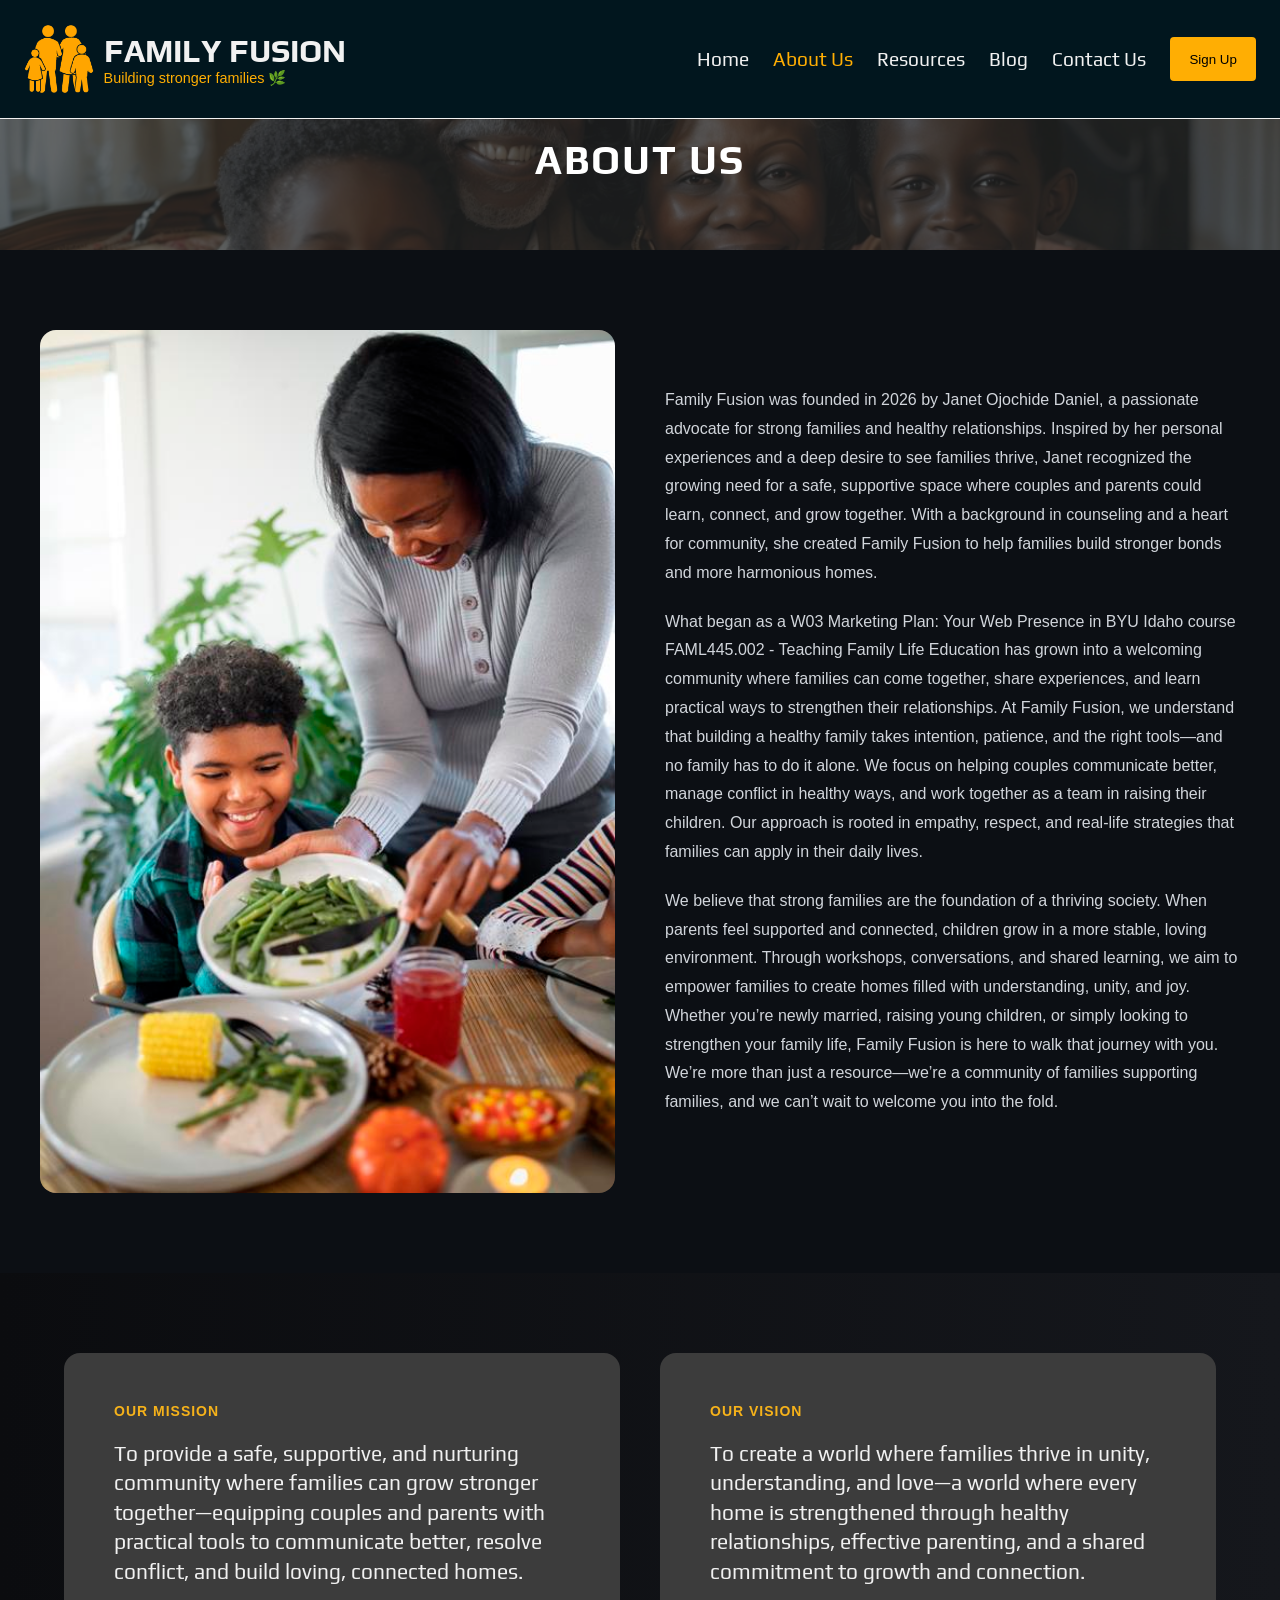
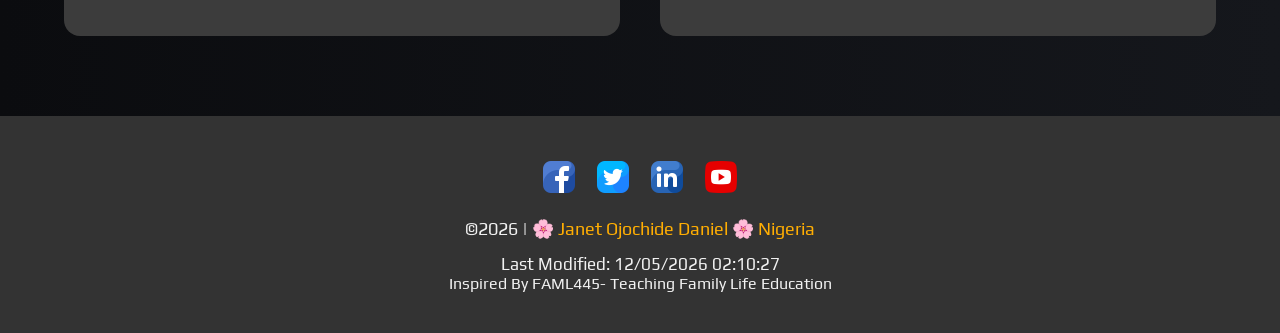
<file: about-us.html>
<!DOCTYPE html>
<html lang="en">
<head>
  <meta charset="UTF-8">
  <meta name="viewport" content="width=device-width, initial-scale=1.0">
  <title>Family Fusion | About Us</title>
  <meta name="description"
        content="Family Fusion is a community for families to connect, share experiences, and find support.">
  <meta name="author" content="Janet Ojochide Daniel">

  <!-- Google Fonts -->
  <link rel="preconnect" href="https://fonts.googleapis.com">
<link rel="preconnect" href="https://fonts.gstatic.com" crossorigin>
<link href="https://fonts.googleapis.com/css2?family=Open+Sans:ital,wght@0,300..800;1,300..800&family=Play:wght@400;700&display=swap" rel="stylesheet">

  <link rel="stylesheet" href="styles/small.css">
  <link rel="stylesheet" href="styles/larger.css">
  <script src="scripts/main.js" defer></script>
  <script src="scripts/navbar.js" defer></script>
</head>

<body>
<!--Header and Navigation-->
<header class="navbar">
  <div class="navbar-container">
    
    <!-- LOGO -->
    <div class="logo">
      <img src="images/logo.png" alt="Logo">
      <div class="logo-text">
        <h1>FAMILY FUSION</h1>
        <span class="tagline">Building stronger families 🌿</span>
      </div>
    </div>

    <!-- HAMBURGER -->
    <button type="button" class="hamburger" id="hamburger" title="Toggle navigation menu">
      <span></span>
      <span></span>
      <span></span>
    </button>

    <!-- NAV LINKS -->
    <nav class="nav-menu" id="navMenu">
      <a href="index.html" >Home</a>
      <a href="about-us.html" class="active">About Us</a>
      <a href="resources.html">Resources</a>
      <a href="blog.html">Blog</a>
      <a href="contact-us.html">Contact Us</a>
      <button type="button" href="sign-up.html" class="signup-btn">Sign Up</button>
    </nav>

  </div>
</header>

<main>
    <section class="about-banner">
  <div class="overlay">
    <h1>ABOUT US</h1>
  </div>
</section>

<section class="about">
  <div class="about-container">
    
    <!-- Image -->
    <div class="about-image">
      <img src="images/aboutus.jpg" alt="A mother teaching her son to cook">
    </div>

    <!-- Text Content -->
    <div class="about-content">
      <p>
        Family Fusion was founded in 2026 by Janet Ojochide Daniel, a passionate advocate for strong families and healthy relationships. Inspired by her personal experiences and a deep desire to see families thrive, Janet recognized the growing need for a safe, supportive space where couples and parents could learn, connect, and grow together. With a background in counseling and a heart for community, she created Family Fusion to help families build stronger bonds and more harmonious homes.

      </p>

      <p>
        What began as a W03 Marketing Plan: Your Web Presence in BYU Idaho course FAML445.002 - Teaching Family Life Education has grown into a welcoming community where families can come together, share experiences, and learn practical ways to strengthen their relationships. At Family Fusion, we understand that building a healthy family takes intention, patience, and the right tools—and no family has to do it alone. We focus on helping couples communicate better, manage conflict in healthy ways, and work together as a team in raising their children. Our approach is rooted in empathy, respect, and real-life strategies that families can apply in their daily lives.

      </p>

      <p>
        We believe that strong families are the foundation of a thriving society. When parents feel supported and connected, children grow in a more stable, loving environment. Through workshops, conversations, and shared learning, we aim to empower families to create homes filled with understanding, unity, and joy. Whether you’re newly married, raising young children, or simply looking to strengthen your family life, Family Fusion is here to walk that journey with you. We’re more than just a resource—we’re a community of families supporting families, and we can’t wait to welcome you into the fold.
      </p>
    </div>

  </div>
</section>

<section class="mission-section">
  <div class="mission-container">

    <div class="mission-card">
  <span class="mission-label">OUR MISSION</span>
  <h2>
    To provide a safe, supportive, and nurturing community where families can grow stronger together—equipping couples and parents with practical tools to communicate better, resolve conflict, and build loving, connected homes.
  </h2>
</div>

<div class="mission-card">
  <span class="mission-label">OUR VISION</span>
  <h2>
    To create a world where families thrive in unity, understanding, and love—a world where every home is strengthened through healthy relationships, effective parenting, and a shared commitment to growth and connection.
  </h2>
</div>

  </div>
</section>


</main>

<footer class="site-footer">
  <div class="footer-content">

    <!-- Social Icons (Images) -->
    <div class="social-icons">
      <a href="#"><img src="images/facebook.png" alt="Facebook"></a>
      <a href="#"><img src="images/twitter.png" alt="Twitter"></a>
      <a href="#"><img src="images/linkedin.png" alt="LinkedIn"></a>
      <a href="#"><img src="images/youtube.png" alt="YouTube"></a>
    </div>

    <!-- Copyright -->
    <p class="footer-text">
       ©<span id="currentyear"></span> | <a href="#">🌸 Janet Ojochide Daniel 🌸 Nigeria</a>
    </p>

    <!-- Links -->
    <div class="footer-links">
      <p id="lastModified"></p>
     <a href="https://www.byupathway.edu/">Inspired By FAML445- Teaching Family Life Education</a>
    </div>

  </div>
</footer>

</body>
</html>
</file>
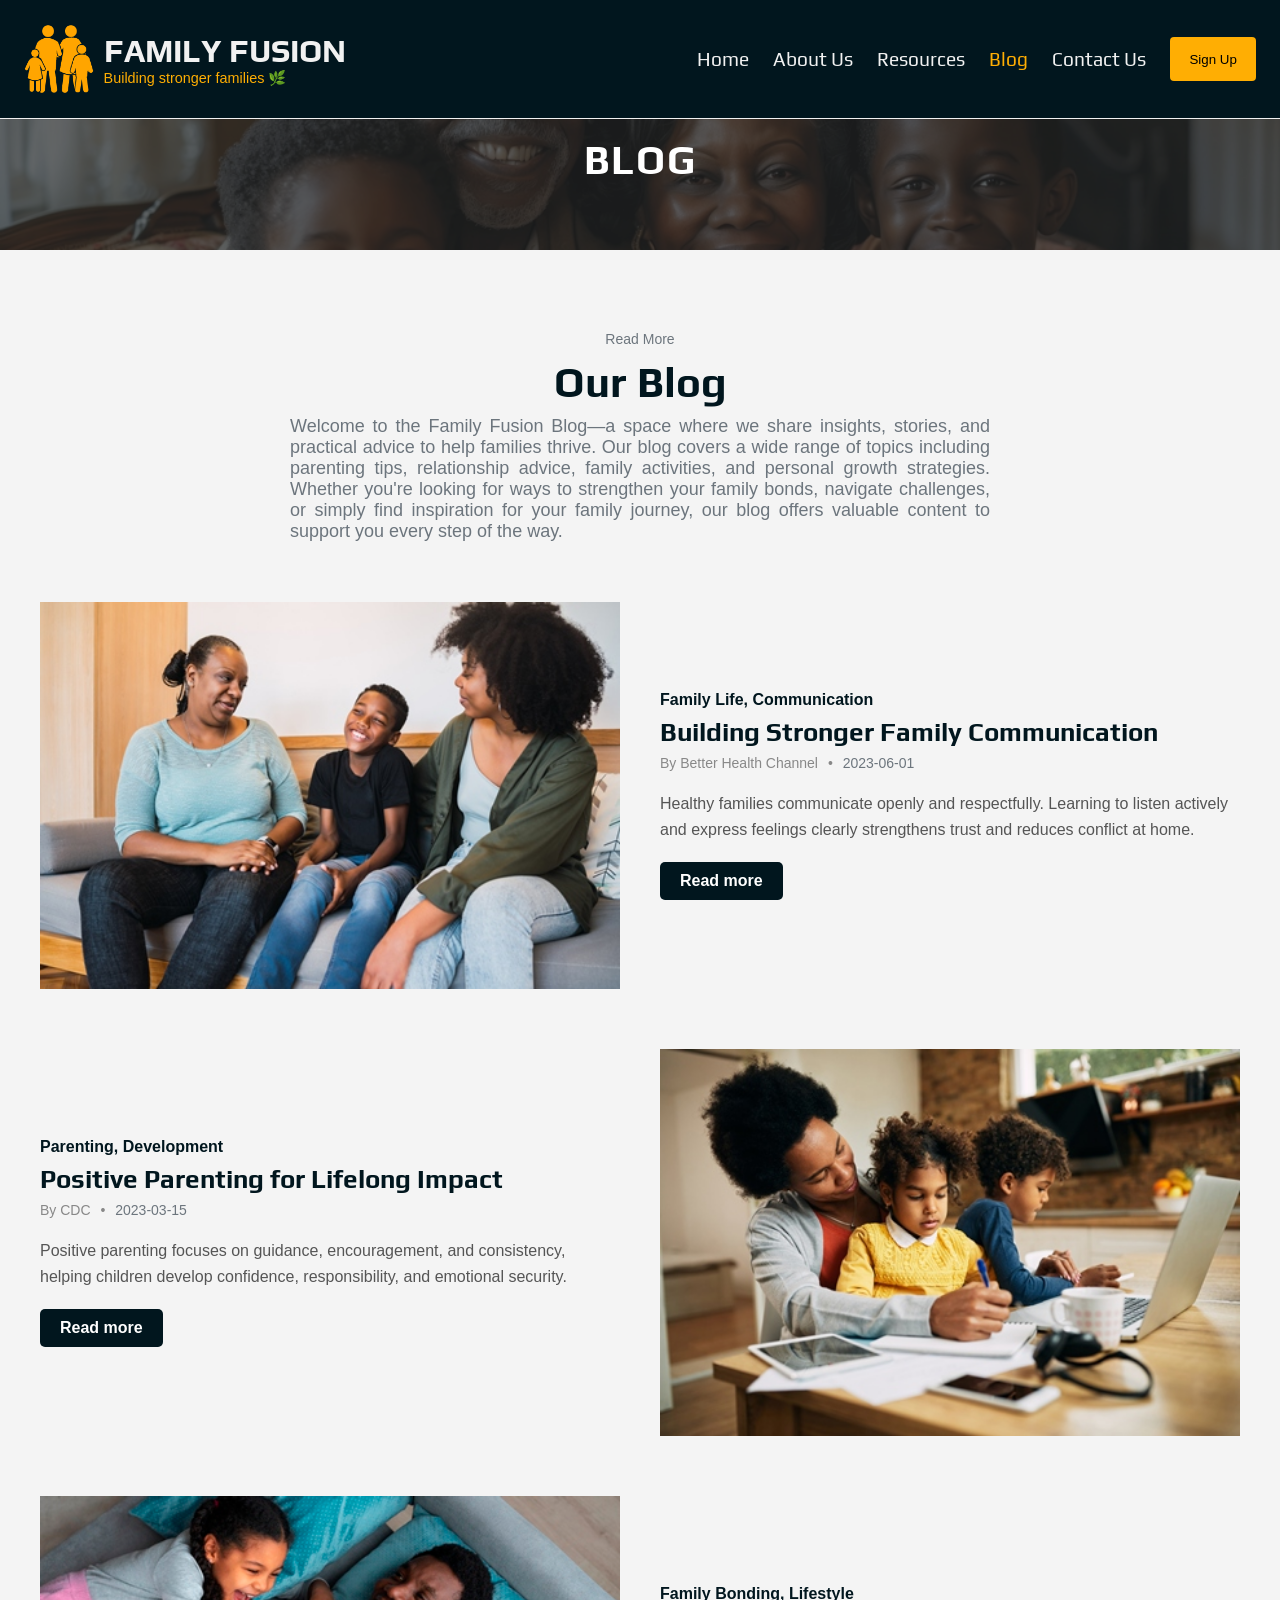
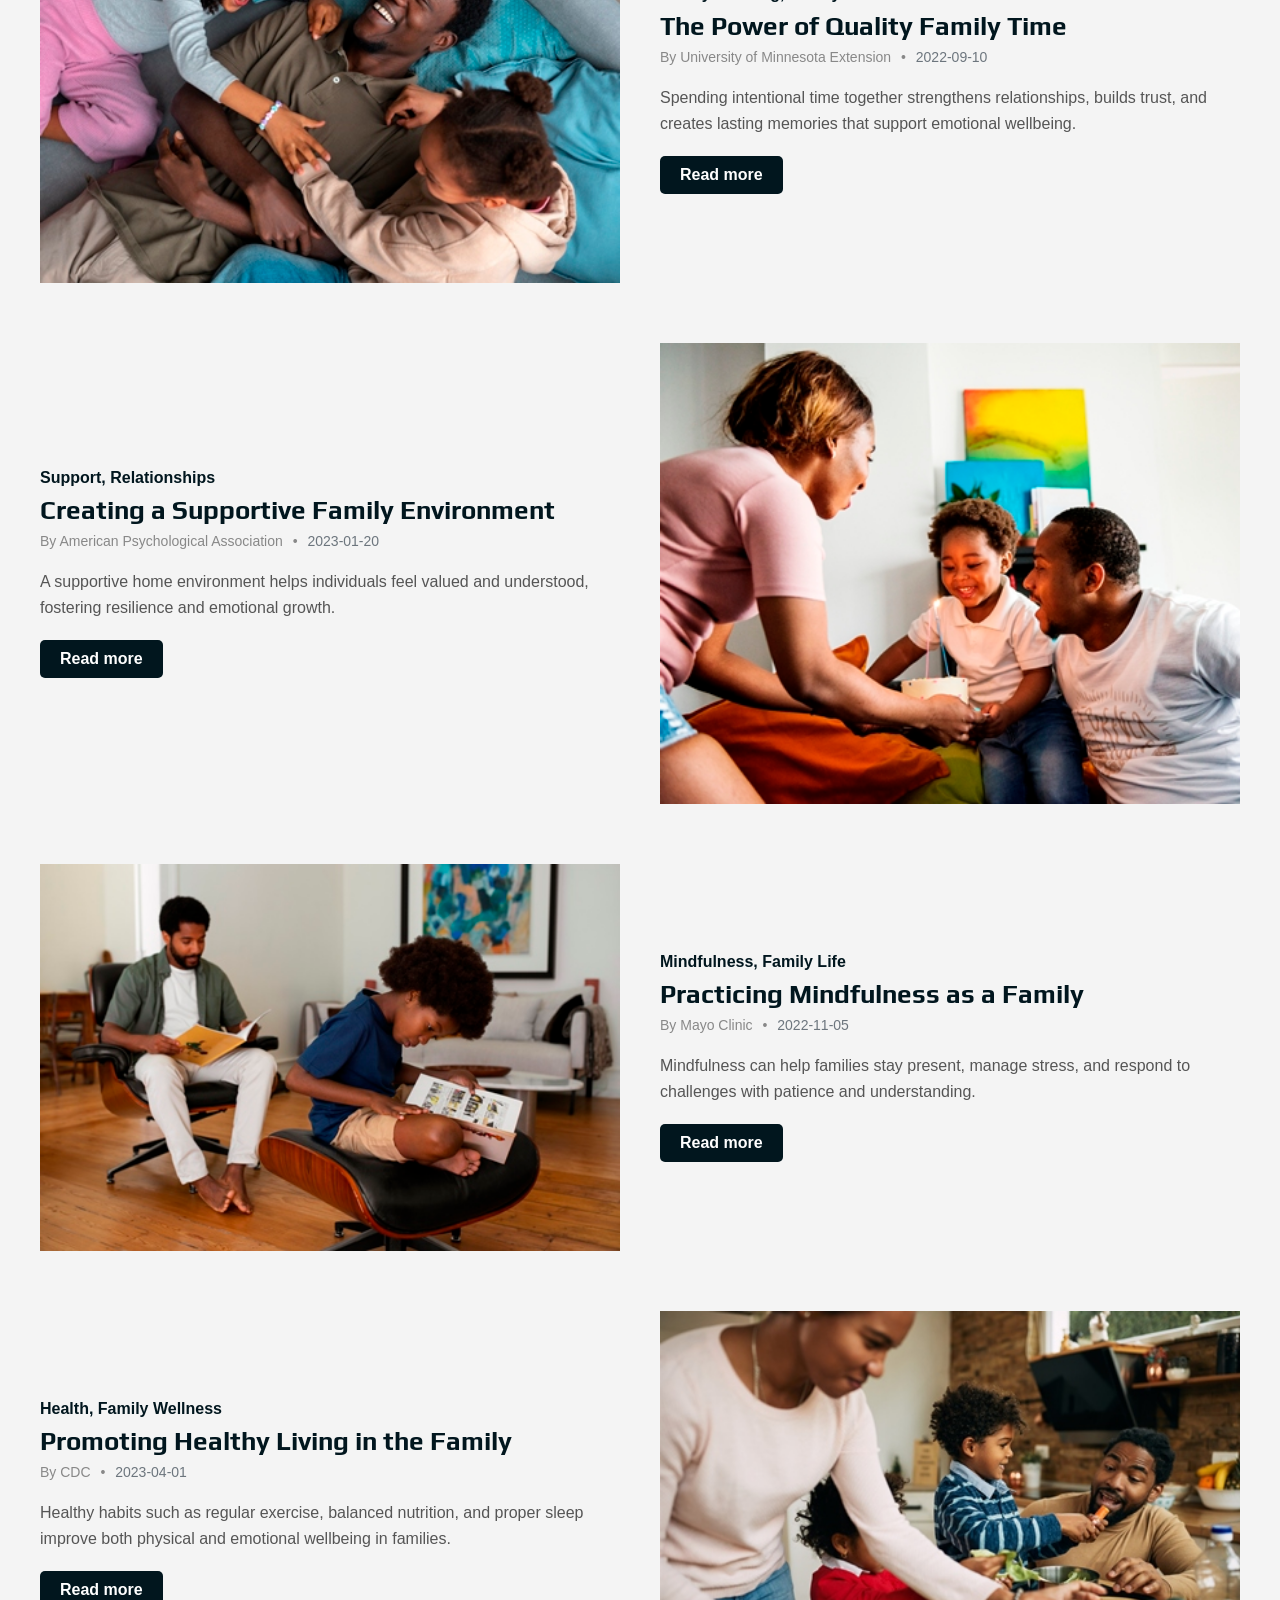
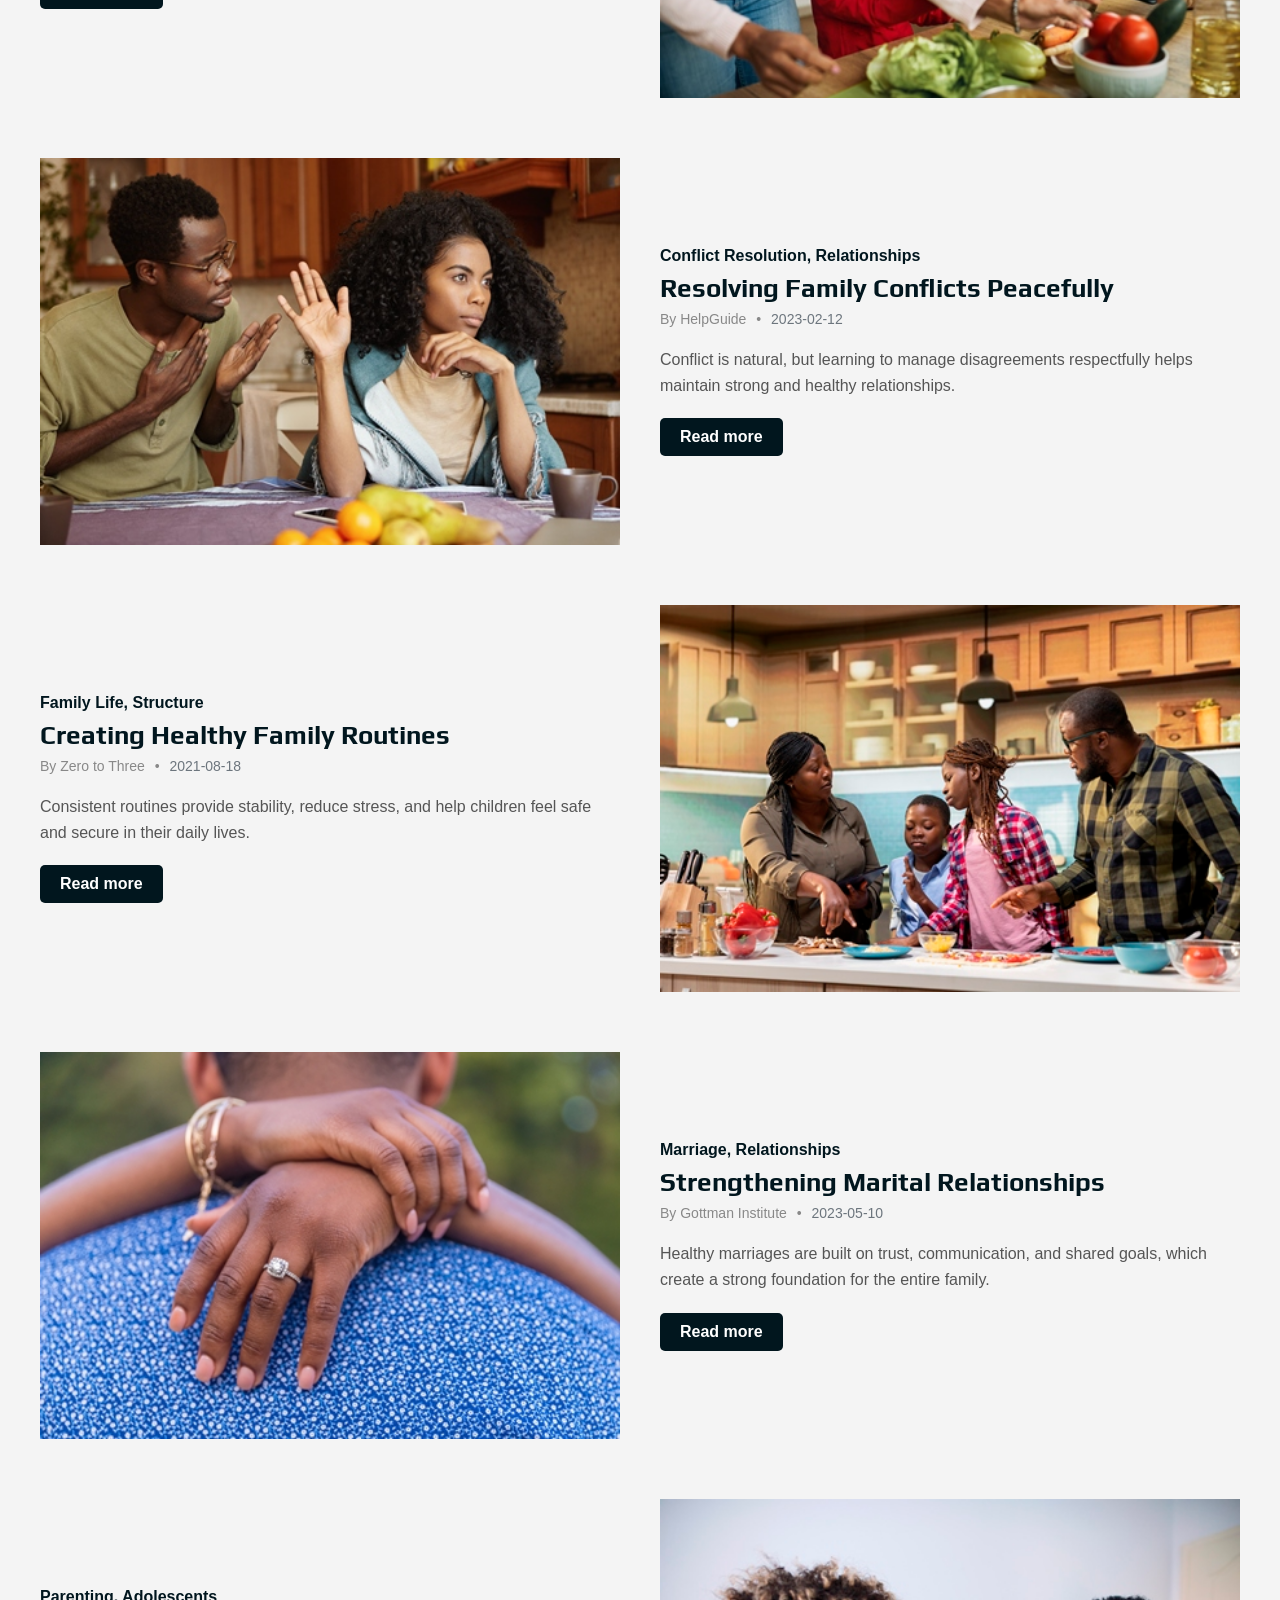
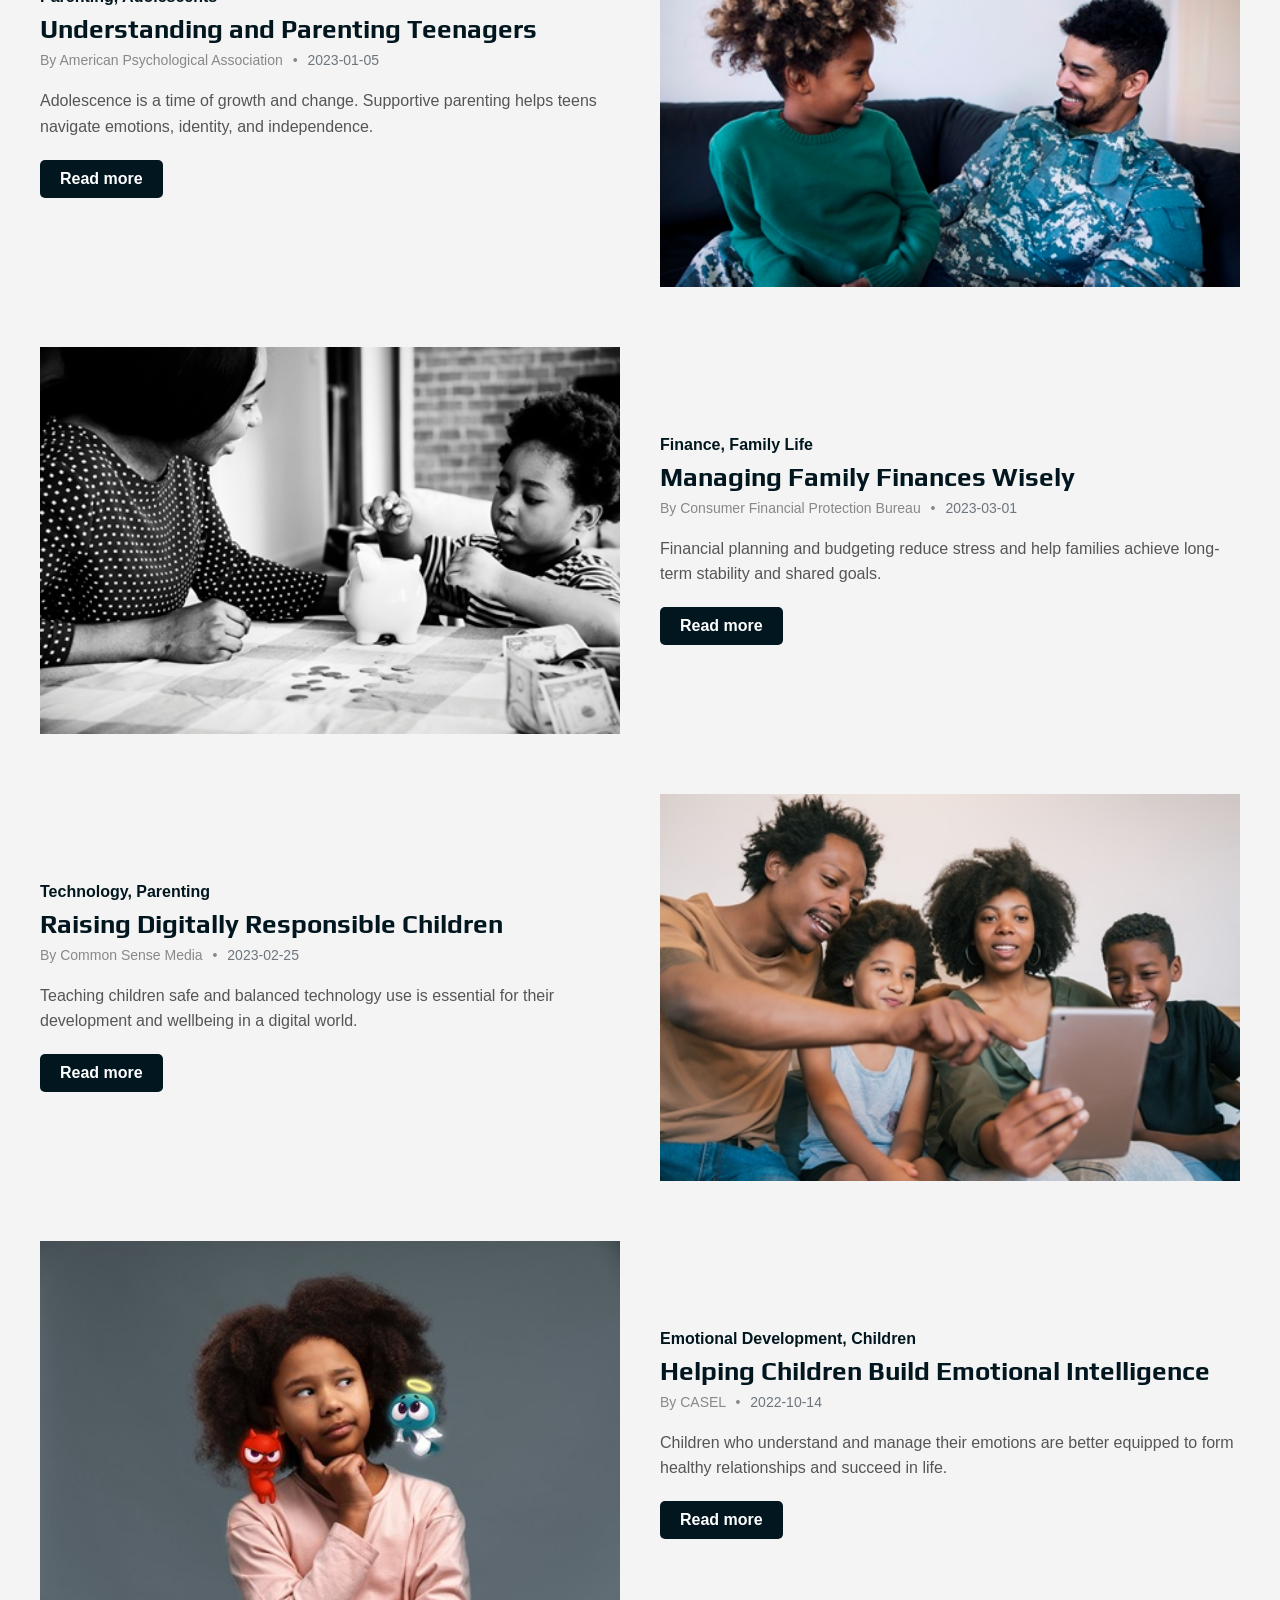
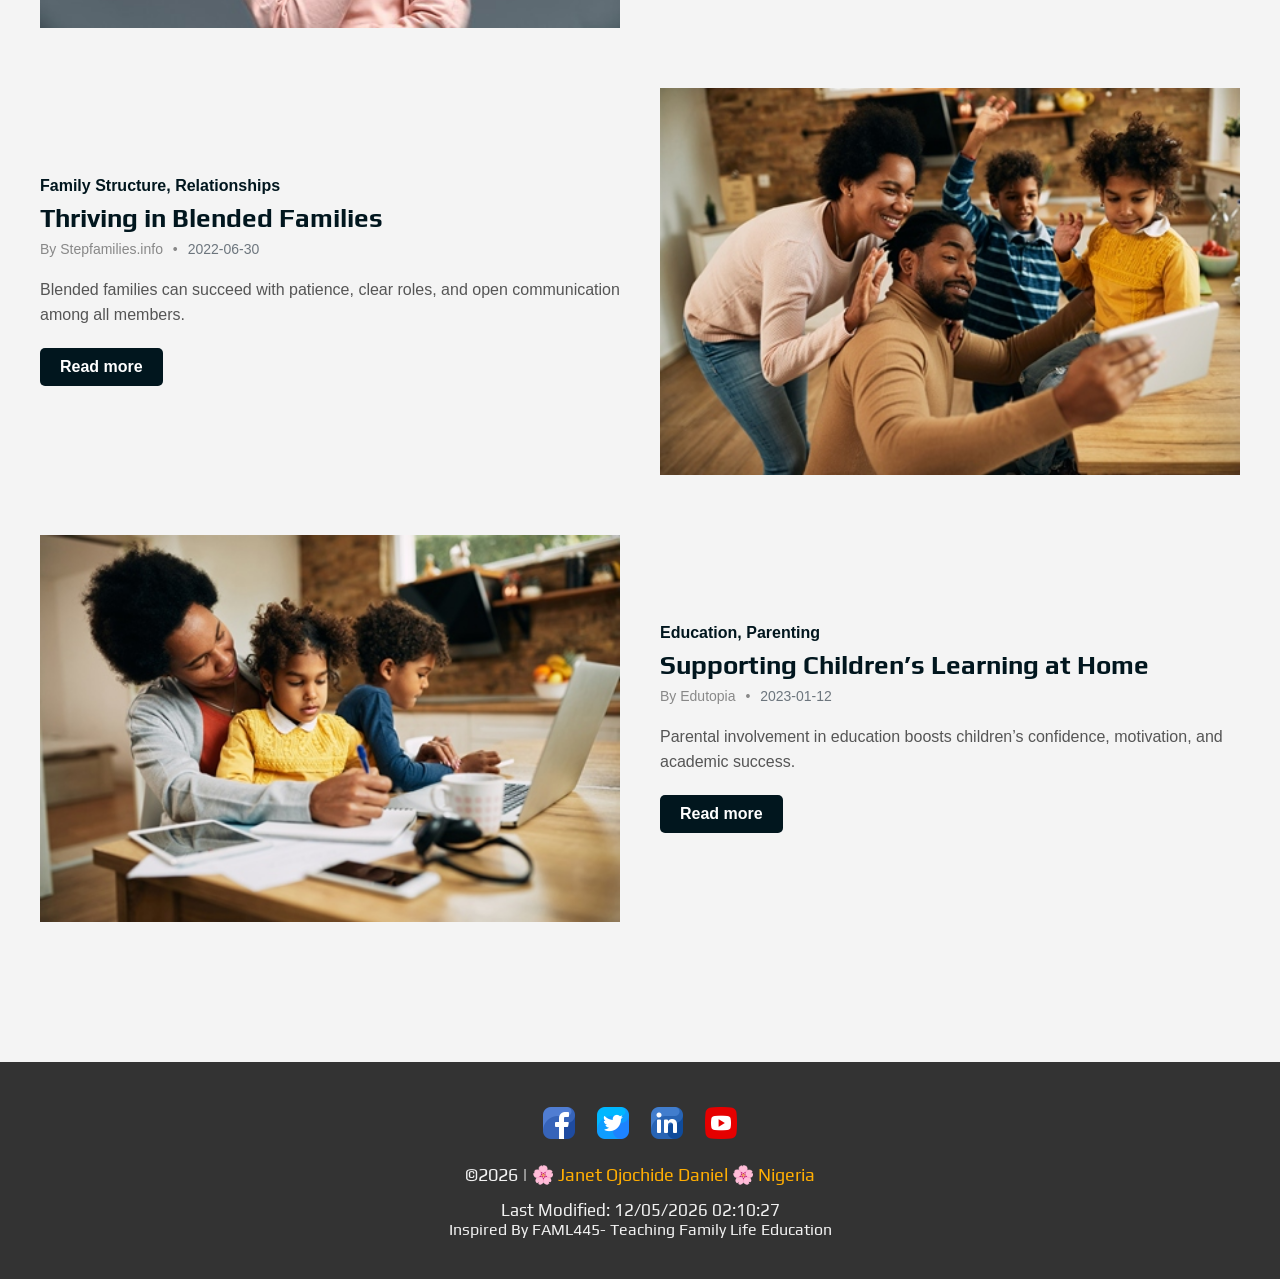
<file: blog.html>
<!DOCTYPE html>
<html lang="en">
<head>
  <meta charset="UTF-8">
  <meta name="viewport" content="width=device-width, initial-scale=1.0">
  <title>Family Fusion | Blog</title>
  <meta name="description"
        content="Family Fusion is a community for families to connect, share experiences, and find support.">
  <meta name="author" content="Janet Ojochide Daniel">

  <!-- Google Fonts -->
  <link rel="preconnect" href="https://fonts.googleapis.com">
<link rel="preconnect" href="https://fonts.gstatic.com" crossorigin>
<link href="https://fonts.googleapis.com/css2?family=Open+Sans:ital,wght@0,300..800;1,300..800&family=Play:wght@400;700&display=swap" rel="stylesheet">

  <link rel="stylesheet" href="styles/small.css">
  <link rel="stylesheet" href="styles/larger.css">
  <script src="scripts/main.js" defer></script>
  <script src="scripts/navbar.js" defer></script>
  <script src="scripts/blog.js" defer></script>
</head>

<body>
<!--Header and Navigation-->
<header class="navbar">
  <div class="navbar-container">
    
    <!-- LOGO -->
    <div class="logo">
      <img src="images/logo.png" alt="Logo">
      <div class="logo-text">
        <h1>FAMILY FUSION</h1>
        <span class="tagline">Building stronger families 🌿</span>
      </div>
    </div>

    <!-- HAMBURGER -->
    <button type="button" class="hamburger" id="hamburger" title="Toggle navigation menu">
      <span></span>
      <span></span>
      <span></span>
    </button>

    <!-- NAV LINKS -->
    <nav class="nav-menu" id="navMenu">
      <a href="index.html" >Home</a>
      <a href="about-us.html">About Us</a>
      <a href="resources.html">Resources</a>
      <a href="blog.html" class="active">Blog</a>
      <a href="contact-us.html">Contact Us</a>
      <button type="button" href="sign-up.html" class="signup-btn">Sign Up</button>
    </nav>

  </div>
</header>

<main>
    <section class="about-banner">
  <div class="overlay">
    <h1>BLOG</h1>
  </div>
</section>

<section class="blog-section">

  <div class="container">

    <!-- Section Header -->
    <div class="blog-header">
      <span class="subtitle">Read More</span>
      <h2>Our Blog</h2>
      <p>
        Welcome to the Family Fusion Blog—a space where we share insights, stories, and practical advice to help families thrive. Our blog covers a wide range of topics including parenting tips, relationship advice, family activities, and personal growth strategies. Whether you're looking for ways to strengthen your family bonds, navigate challenges, or simply find inspiration for your family journey, our blog offers valuable content to support you every step of the way.
      </p>
    </div>

    <div id="blog-container"></div>

  </div>

</main>

<footer class="site-footer">
  <div class="footer-content">

    <!-- Social Icons (Images) -->
    <div class="social-icons">
      <a href="#"><img src="images/facebook.png" alt="Facebook"></a>
      <a href="#"><img src="images/twitter.png" alt="Twitter"></a>
      <a href="#"><img src="images/linkedin.png" alt="LinkedIn"></a>
      <a href="#"><img src="images/youtube.png" alt="YouTube"></a>
    </div>

    <!-- Copyright -->
    <p class="footer-text">
       ©<span id="currentyear"></span> | <a href="#">🌸 Janet Ojochide Daniel 🌸 Nigeria</a>
    </p>

    <!-- Links -->
    <div class="footer-links">
      <p id="lastModified"></p>
     <a href="https://www.byupathway.edu/">Inspired By FAML445- Teaching Family Life Education</a>
    </div>

  </div>
</footer>

</body>
</html>
</file>
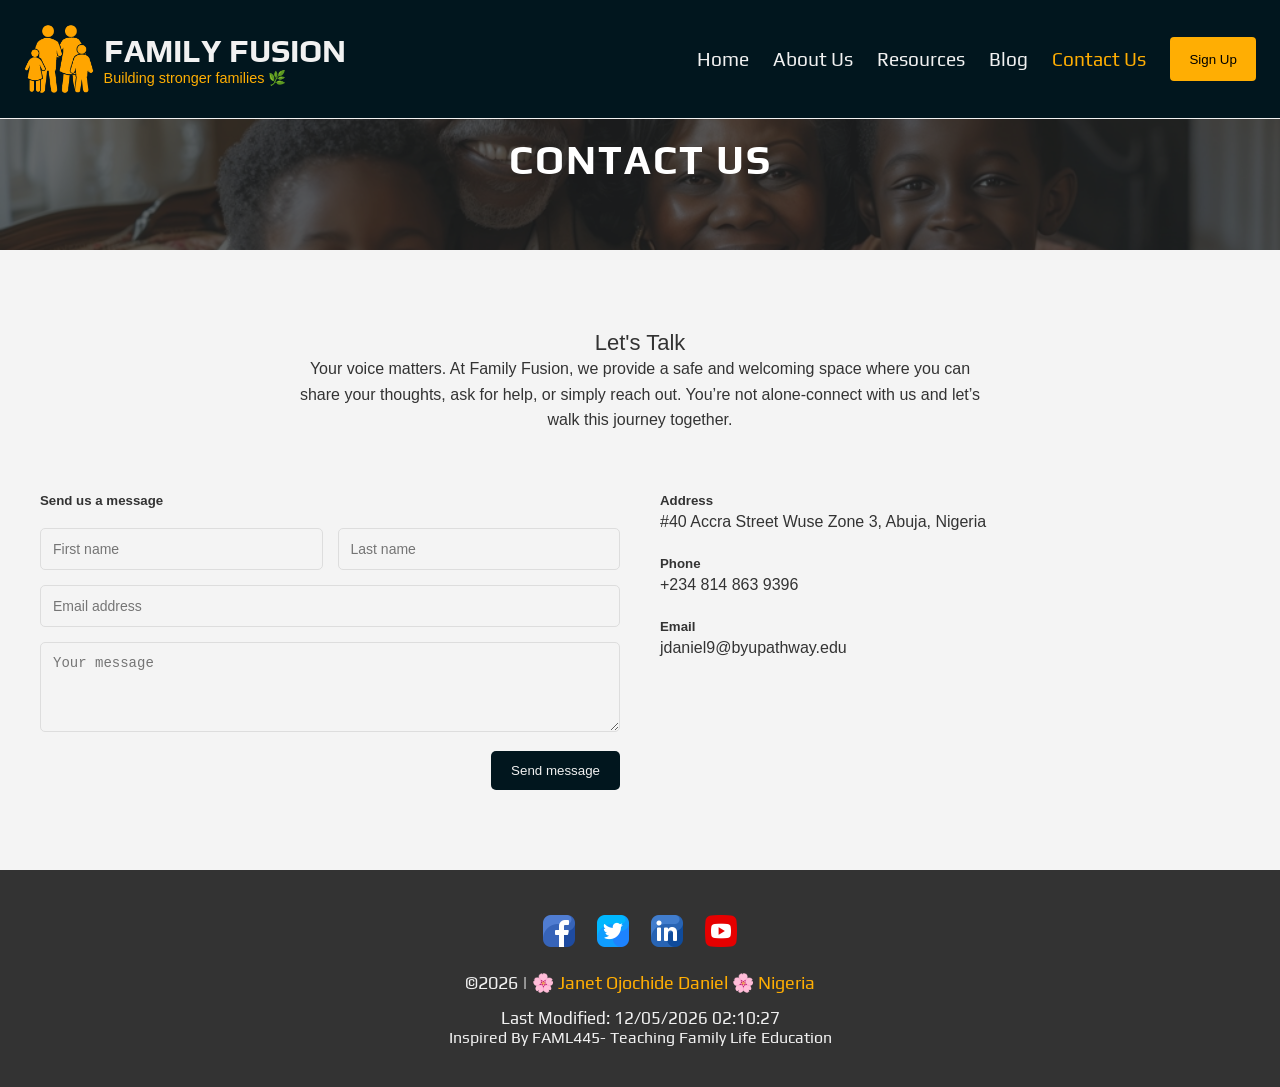
<file: contact-us.html>
<!DOCTYPE html>
<html lang="en">
<head>
  <meta charset="UTF-8">
  <meta name="viewport" content="width=device-width, initial-scale=1.0">
  <title>Family Fusion | Contact Us</title>
  <meta name="description"
        content="Family Fusion is a community for families to connect, share experiences, and find support.">
  <meta name="author" content="Janet Ojochide Daniel">

  <!-- Google Fonts -->
  <link rel="preconnect" href="https://fonts.googleapis.com">
<link rel="preconnect" href="https://fonts.gstatic.com" crossorigin>
<link href="https://fonts.googleapis.com/css2?family=Open+Sans:ital,wght@0,300..800;1,300..800&family=Play:wght@400;700&display=swap" rel="stylesheet">

  <link rel="stylesheet" href="styles/small.css">
  <link rel="stylesheet" href="styles/larger.css">
  <script src="scripts/main.js" defer></script>
  <script src="scripts/navbar.js" defer></script>
  <script src="scripts/resources.js" defer></script>
</head>

<body>
<!--Header and Navigation-->
<header class="navbar">
  <div class="navbar-container">
    
    <!-- LOGO -->
    <div class="logo">
      <img src="images/logo.png" alt="Logo">
      <div class="logo-text">
        <h1>FAMILY FUSION</h1>
        <span class="tagline">Building stronger families 🌿</span>
      </div>
    </div>

    <!-- HAMBURGER -->
    <button type="button" class="hamburger" id="hamburger" title="Toggle navigation menu">
      <span></span>
      <span></span>
      <span></span>
    </button>

    <!-- NAV LINKS -->
    <nav class="nav-menu" id="navMenu">
      <a href="index.html">Home</a>
      <a href="about-us.html">About Us</a>
      <a href="resources.html">Resources</a>
      <a href="blog.html">Blog</a>
      <a href="contact-us.html" class="active">Contact Us</a>
      <button type="button" href="sign-up.html" class="signup-btn">Sign Up</button>
    </nav>

  </div>
</header>


<main>
    <section class="about-banner">
  <div class="overlay">
    <h1>CONTACT US</h1>
  </div>
</section>

<section class="contact-section">
  <div class="container">
    <div class="contact-header">
      <span class="subtitle">Let's Talk</span>
    <p>
  Your voice matters. At Family Fusion, we provide a safe and welcoming space where you can
  share your thoughts, ask for help, or simply reach out. You’re not alone-connect with
  us and let’s walk this journey together.
</p>
    </div>

    <div class="contact-grid">

      <!-- Contact Form -->
      <div class="contact-form">
        <h5>Send us a message</h5>

        <form>

          <div class="form-row">
            <input type="text" placeholder="First name">
            <input type="text" placeholder="Last name">
          </div>

          <div class="form-group">
            <input type="email" placeholder="Email address">
          </div>

          <div class="form-group">
            <textarea placeholder="Your message" rows="4"></textarea>
          </div>

          <div class="form-btn">
            <button type="submit">Send message</button>
          </div>

        </form>
      </div>

      <!-- Contact Info -->
      <div class="contact-info">

        <div class="info-block">
          <h5>Address</h5>
          <p>#40 Accra Street Wuse Zone 3, Abuja, Nigeria</p>
        </div>

        <div class="info-block">
          <h5>Phone</h5>
          <p>+234 814 863 9396</p>
        </div>

        <div class="info-block">
          <h5>Email</h5>
          <p>jdaniel9@byupathway.edu</p>
        </div>
      </div>
    </div>
  </div>
</section>

</main>

<footer class="site-footer">
  <div class="footer-content">

    <!-- Social Icons (Images) -->
    <div class="social-icons">
      <a href="#"><img src="images/facebook.png" alt="Facebook"></a>
      <a href="#"><img src="images/twitter.png" alt="Twitter"></a>
      <a href="#"><img src="images/linkedin.png" alt="LinkedIn"></a>
      <a href="#"><img src="images/youtube.png" alt="YouTube"></a>
    </div>

    <!-- Copyright -->
    <p class="footer-text">
       ©<span id="currentyear"></span> | <a href="#">🌸 Janet Ojochide Daniel 🌸 Nigeria</a>
    </p>

    <!-- Links -->
    <div class="footer-links">
      <p id="lastModified"></p>
      <a href="https://www.byupathway.edu/">Inspired By FAML445- Teaching Family Life Education</a>
    </div>

  </div>
</footer>

</body>
</html>
</file>
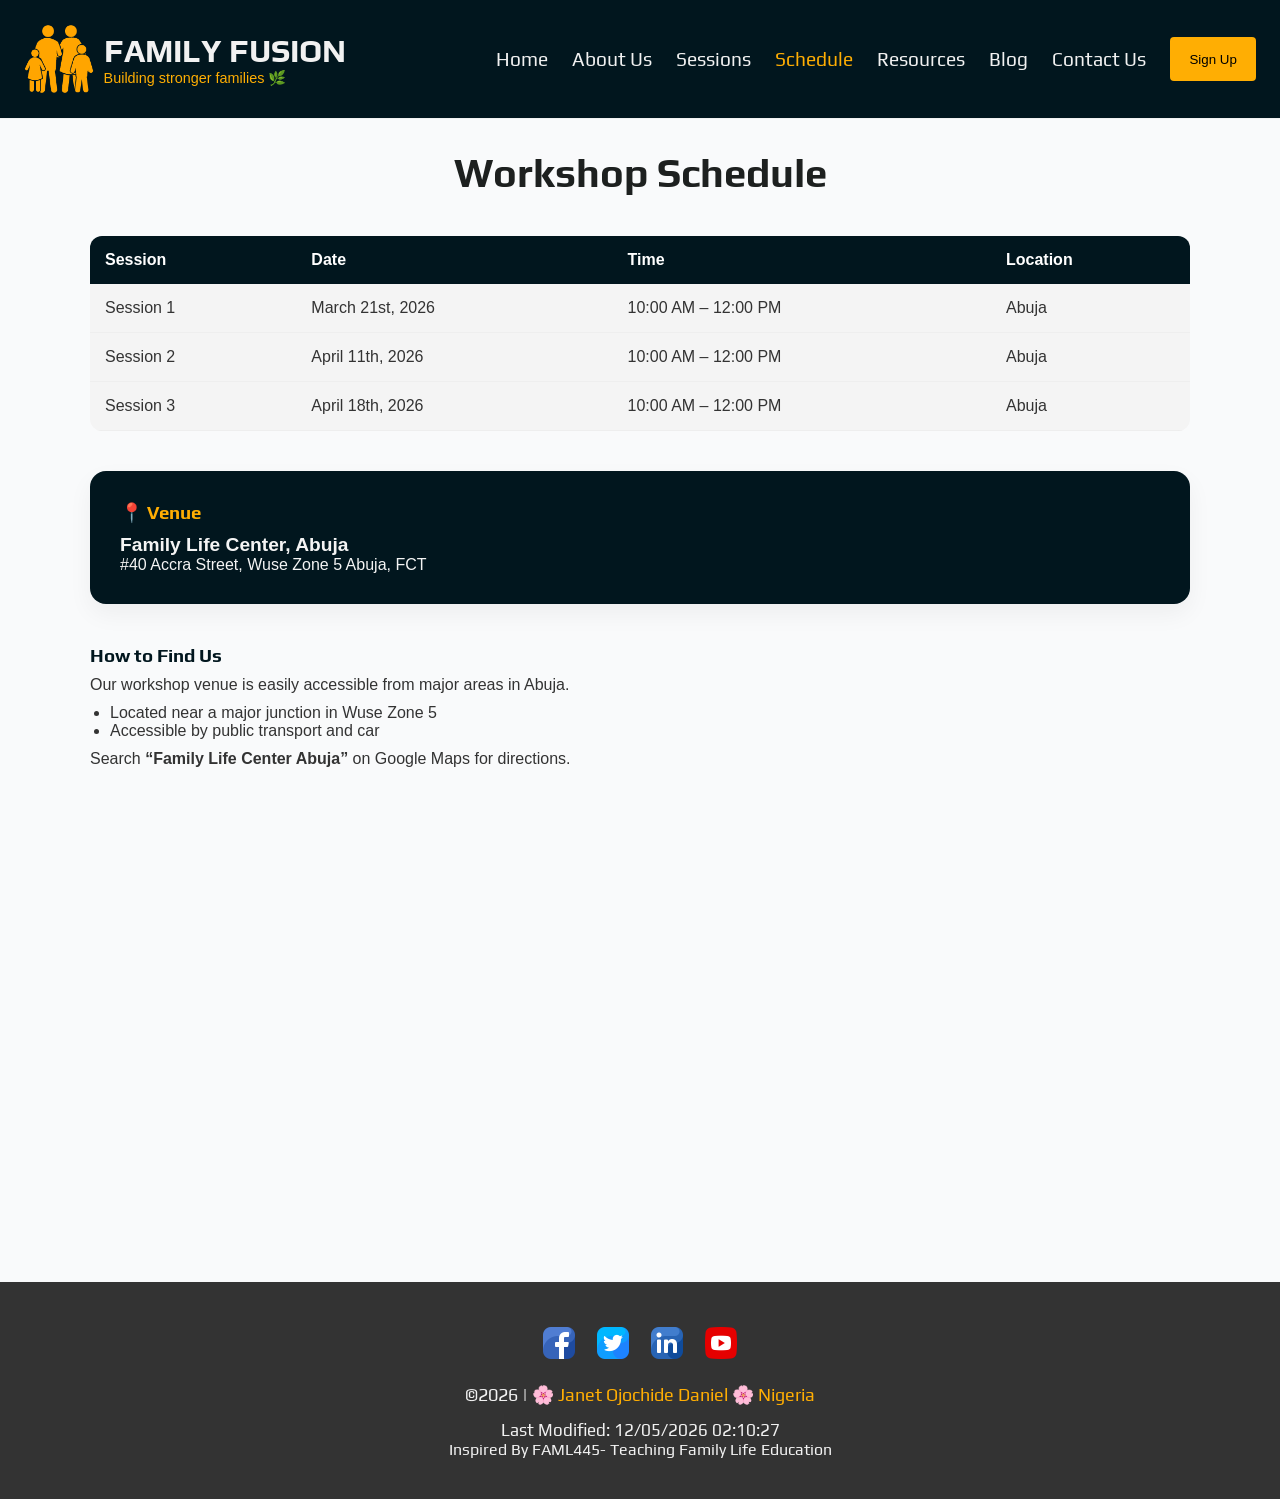
<file: schedule.html>
<!DOCTYPE html>
<html lang="en">
<head>
  <meta charset="UTF-8">
  <meta name="viewport" content="width=device-width, initial-scale=1.0">
  <title>Family Fusion | Home</title>
  <meta name="description"
        content="Family Fusion is a community for families to connect, share experiences, and find support.">
  <meta name="author" content="Janet Ojochide Daniel">

  <!-- Google Fonts -->
  <link rel="preconnect" href="https://fonts.googleapis.com">
<link rel="preconnect" href="https://fonts.gstatic.com" crossorigin>
<link href="https://fonts.googleapis.com/css2?family=Open+Sans:ital,wght@0,300..800;1,300..800&family=Play:wght@400;700&display=swap" rel="stylesheet">

  <link rel="stylesheet" href="styles/small.css">
  <link rel="stylesheet" href="styles/larger.css">
  <script src="scripts/main.js" defer></script>
   <script src="scripts/navbar.js" defer></script>
   
</head>

<body>
<!--Header and Navigation-->
<header class="navbar">
  <div class="navbar-container">
    
    <!-- LOGO -->
    <div class="logo">
      <img src="images/logo.png" alt="Logo">
      <div class="logo-text">
        <h1>FAMILY FUSION</h1>
        <span class="tagline">Building stronger families 🌿</span>
      </div>
    </div>

    <!-- HAMBURGER -->
    <button type="button" class="hamburger" id="hamburger" title="Toggle navigation menu">
      <span></span>
      <span></span>
      <span></span>
    </button>

    <!-- NAV LINKS -->
    <nav class="nav-menu" id="navMenu">
      <a href="index.html">Home</a>
      <a href="about-us.html">About Us</a>
      <a href="sessions.html">Sessions</a>
      <a href="schedule.html" class="active">Schedule</a>
      <a href="resources.html">Resources</a>
      <a href="blog.html">Blog</a>
      <a href="contact-us.html">Contact Us</a>
      <button type="button" href="sign-up.html" class="signup-btn">Sign Up</button>
    </nav>

  </div>
</header>


<main>

    <section class="schedule">
  <div class="container">

    <h2 class="section-title">Workshop Schedule</h2>

    <!-- Table -->
    <div class="table-wrapper">
      <table class="schedule-table">
        <thead>
          <tr>
            <th>Session</th>
            <th>Date</th>
            <th>Time</th>
            <th>Location</th>
          </tr>
        </thead>
        <tbody>
          <tr>
            <td>Session 1</td>
            <td>March 21st, 2026</td>
            <td>10:00 AM – 12:00 PM</td>
            <td>Abuja</td>
          </tr>
          <tr>
            <td>Session 2</td>
            <td>April 11th, 2026</td>
            <td>10:00 AM – 12:00 PM</td>
            <td>Abuja</td>
          </tr>
          <tr>
            <td>Session 3</td>
            <td>April 18th, 2026</td>
            <td>10:00 AM – 12:00 PM</td>
            <td>Abuja</td>
          </tr>
        </tbody>
      </table>
    </div>

    <!-- Venue Card -->
    <div class="venue-card">
      <h3>📍 Venue</h3>
      <p class="venue-name">Family Life Center, Abuja</p>
      <p class="venue-address">
        #40 Accra Street, Wuse Zone 5 Abuja, FCT
      </p>
    </div>

    <!-- Directions -->
    <div class="directions">
      <h3>How to Find Us</h3>
      <p>
        Our workshop venue is easily accessible from major areas in Abuja.
      </p>
      <ul>
        <li>Located near a major junction in Wuse Zone 5</li>
        <li>Accessible by public transport and car</li>
      </ul>

      <p class="map-note">
        Search <strong>“Family Life Center Abuja”</strong> on Google Maps for directions.
      </p>
    </div>

    <!-- Optional Map Embed -->
    <div class="map-container">
      <iframe 
        src="https://maps.google.com/maps?q=Family%20Life%20Center%20Abuja&t=&z=15&ie=UTF8&iwloc=&output=embed"
        frameborder="0"
        allowfullscreen
        title="Google Map showing Family Life Center location in Abuja">
      </iframe>
    </div>

  </div>
</section>
  
</main>

<footer class="site-footer">
  <div class="footer-content">

    <!-- Social Icons (Images) -->
    <div class="social-icons">
      <a href="#"><img src="images/facebook.png" alt="Facebook"></a>
      <a href="#"><img src="images/twitter.png" alt="Twitter"></a>
      <a href="#"><img src="images/linkedin.png" alt="LinkedIn"></a>
      <a href="#"><img src="images/youtube.png" alt="YouTube"></a>
    </div>

    <!-- Copyright -->
    <p class="footer-text">
       ©<span id="currentyear"></span> | <a href="#">🌸 Janet Ojochide Daniel 🌸 Nigeria</a>
    </p>

    <!-- Links -->
    <div class="footer-links">
      <p id="lastModified"></p>
     <a href="https://www.byupathway.edu/">Inspired By FAML445- Teaching Family Life Education</a>
    </div>

  </div>
</footer>

</body>
</html>
</file>
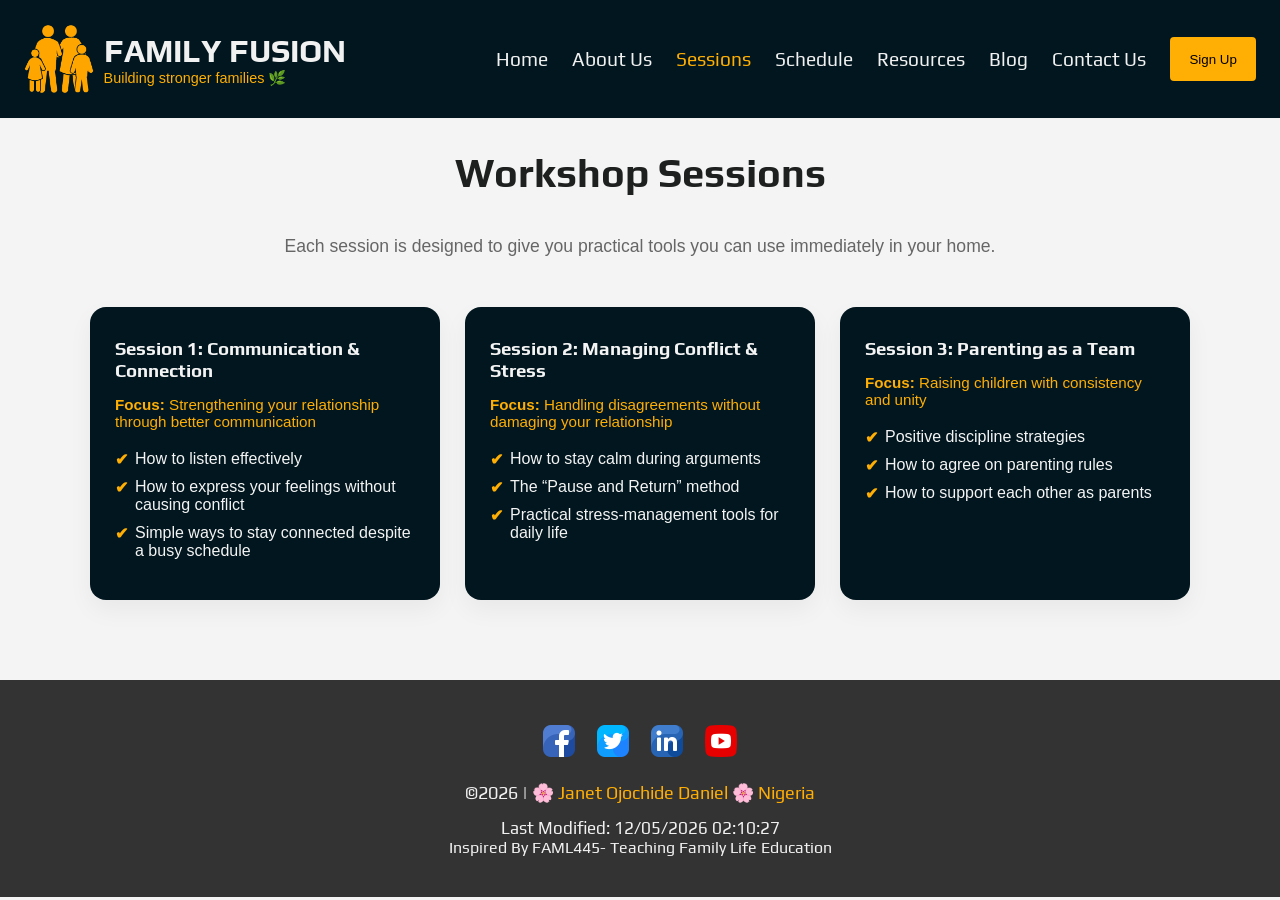
<file: sessions.html>
<!DOCTYPE html>
<html lang="en">
<head>
  <meta charset="UTF-8">
  <meta name="viewport" content="width=device-width, initial-scale=1.0">
  <title>Family Fusion | Home</title>
  <meta name="description"
        content="Family Fusion is a community for families to connect, share experiences, and find support.">
  <meta name="author" content="Janet Ojochide Daniel">

  <!-- Google Fonts -->
  <link rel="preconnect" href="https://fonts.googleapis.com">
<link rel="preconnect" href="https://fonts.gstatic.com" crossorigin>
<link href="https://fonts.googleapis.com/css2?family=Open+Sans:ital,wght@0,300..800;1,300..800&family=Play:wght@400;700&display=swap" rel="stylesheet">

  <link rel="stylesheet" href="styles/small.css">
  <link rel="stylesheet" href="styles/larger.css">
  <script src="scripts/main.js" defer></script>
   <script src="scripts/navbar.js" defer></script>
   
</head>

<body>
<!--Header and Navigation-->
<header class="navbar">
  <div class="navbar-container">
    
    <!-- LOGO -->
    <div class="logo">
      <img src="images/logo.png" alt="Logo">
      <div class="logo-text">
        <h1>FAMILY FUSION</h1>
        <span class="tagline">Building stronger families 🌿</span>
      </div>
    </div>

    <!-- HAMBURGER -->
    <button type="button" class="hamburger" id="hamburger" title="Toggle navigation menu">
      <span></span>
      <span></span>
      <span></span>
    </button>

    <!-- NAV LINKS -->
    <nav class="nav-menu" id="navMenu">
      <a href="index.html">Home</a>
      <a href="about-us.html">About Us</a>
      <a href="sessions.html" class="active">Sessions</a>
      <a href="schedule.html">Schedule</a>
      <a href="resources.html">Resources</a>
      <a href="blog.html">Blog</a>
      <a href="contact-us.html">Contact Us</a>
      <button type="button" href="sign-up.html" class="signup-btn">Sign Up</button>
    </nav>

  </div>
</header>

<main>

    <section class="sessions">
  <div class="container">

    <h2 class="section-title">Workshop Sessions</h2>
    <p class="section-subtitle">
      Each session is designed to give you practical tools you can use immediately in your home.
    </p>

    <div class="sessions-grid">

      <!-- Session 1 -->
      <div class="session-card">
        <h3>Session 1: Communication & Connection</h3>
        <p class="session-focus">
          <strong>Focus:</strong> Strengthening your relationship through better communication
        </p>
        <ul>
          <li>How to listen effectively</li>
          <li>How to express your feelings without causing conflict</li>
          <li>Simple ways to stay connected despite a busy schedule</li>
        </ul>
      </div>

      <!-- Session 2 -->
      <div class="session-card">
        <h3>Session 2: Managing Conflict & Stress</h3>
        <p class="session-focus">
          <strong>Focus:</strong> Handling disagreements without damaging your relationship
        </p>
        <ul>
          <li>How to stay calm during arguments</li>
          <li>The “Pause and Return” method</li>
          <li>Practical stress-management tools for daily life</li>
        </ul>
      </div>

      <!-- Session 3 -->
      <div class="session-card">
        <h3>Session 3: Parenting as a Team</h3>
        <p class="session-focus">
          <strong>Focus:</strong> Raising children with consistency and unity
        </p>
        <ul>
          <li>Positive discipline strategies</li>
          <li>How to agree on parenting rules</li>
          <li>How to support each other as parents</li>
        </ul>
      </div>

    </div>

  </div>
</section>

</main>

<footer class="site-footer">
  <div class="footer-content">

    <!-- Social Icons (Images) -->
    <div class="social-icons">
      <a href="#"><img src="images/facebook.png" alt="Facebook"></a>
      <a href="#"><img src="images/twitter.png" alt="Twitter"></a>
      <a href="#"><img src="images/linkedin.png" alt="LinkedIn"></a>
      <a href="#"><img src="images/youtube.png" alt="YouTube"></a>
    </div>

    <!-- Copyright -->
    <p class="footer-text">
       ©<span id="currentyear"></span> | <a href="#">🌸 Janet Ojochide Daniel 🌸 Nigeria</a>
    </p>

    <!-- Links -->
    <div class="footer-links">
      <p id="lastModified"></p>
     <a href="https://www.byupathway.edu/">Inspired By FAML445- Teaching Family Life Education</a>

    </div>
  </div>
</footer>

</body>
</html>
</file>
<file: styles/small.css>
:root {
  /* Color Variables */
  --background-color: #f4f4f4;
  --navbar-color: #f1f1f1;
  --primary-color: #01161E;
  --secondary-color: #FFAE03;
  --text-color: #333333;

  /* Typography */
  --heading-font: 'Play', sans-serif;
  --body-font: 'Arial', sans-serif;
  --accent-font: 'Open Sans', sans-serif;
}

* {
    margin: 0;
    padding: 0;
    box-sizing: border-box;
}

body {
  background-color: var(--background-color);
  color: var(--text-color);
  font-family: var(--body-font);
  padding-top: 70px;
}

h1, h2, h3 {
  font-family: var(--heading-font);
  color: var(--primary-color);
}

.quote {
  font-family: var(--accent-font);
}

/* --Header and Navigation-- */
.navbar {
  background: var(--primary-color);
  padding: 1.5rem;
  position: fixed;
  width: 100%;
  top: 0;
  left: 0;
  z-index: 9999;
  border-bottom: 1px solid var(--navbar-color);
}

.navbar-container {
  display: flex;
  align-items: center;
  justify-content: space-between;
}

/* LOGO */
.logo {
  display: flex;
  align-items: center;
  gap: 0.6rem;
}

.logo img {
  width: 70px;
}

.logo-text h1 {
  color: var(--navbar-color);
  font-size: 2rem;
  margin: 0;
}

.tagline {
  font-size: 0.9rem;
  color: var(--secondary-color);
}

/* NAV MENU */
.nav-menu {
  display: flex;
  gap: 1.5rem;
  align-items: center;
  z-index: 9998;
}

.nav-menu a {
  color: var(--navbar-color);
  text-decoration: none;
  font-size: 1.2rem;
  font-family: var(--heading-font);
  transition: 0.3s;
}

.nav-menu a:hover {
  color: var(--secondary-color);
}

.nav-menu .active {
  color: var(--secondary-color);
}

.signup-btn {
  background: var(--secondary-color);
  padding: 0.9rem 1.2rem;
  border-radius: 4px;
  color: #000;
}

/* HAMBURGER BUTTON */
.hamburger {
  display: none;
  flex-direction: column;
  cursor: pointer;
  border: none;
  background: none;
  gap: 5px;
}

.hamburger span {
  width: 25px;
  height: 3px;
  background: var(--navbar-color);
  display: block;
  transition: 0.3s;
}

/* ANIMATION (X EFFECT) */
.hamburger.active span:nth-child(1) {
  transform: rotate(45deg) translate(5px, 5px);
}

.hamburger.active span:nth-child(2) {
  opacity: 0;
}

.hamburger.active span:nth-child(3) {
  transform: rotate(-45deg) translate(5px, -5px);
}

/* HERO SECTION */
.hero {
  position: relative;
  height: 100vh;
  background: url("../images/family-6.jpg") center/cover no-repeat;
  display: flex;
  align-items: center;
  justify-content: flex-start;
  padding-left: 80px;   
  overflow: hidden;
   z-index: 1;
}

/* BLUR + DARK OVERLAY */
.hero-overlay {
  position: absolute;
  inset: 0;
  z-index: 1;
}

/* CONTENT */
.hero-content {
  position: relative;
  z-index: 2;
  text-align: center;
  color: var(--navbar-color);
  max-width: 600px;
  padding: 20px;
}

.hero-content h1 {
  font-size: 48px;
  margin-bottom: 15px;
  font-weight: 600;
  color: var(--navbar-color);
}

.hero-content p {
  font-size: 18px;
  margin-bottom: 25px;
  line-height: 1.6;
  color: #ddd;
}

/* BUTTONS */
.hero-buttons {
  display: flex;
  gap: 15px;
  justify-content: center;
  flex-wrap: wrap;
}

.btn {
  padding: 12px 24px;
  border-radius: 30px;
  text-decoration: none;
  font-size: 16px;
  transition: 0.3s ease;
}

/* PRIMARY BUTTON */
.btn.primary {
  background: var(--primary-color);
  color: var(--navbar-color);
  border: 2px solid var(--navbar-color);
}

.btn.primary:hover {
  background: var(--secondary-color);
}

/* SECONDARY BUTTON */
.btn.secondary {
  border: 2px solid var(--navbar-color);
  color: var(--navbar-color);

}

.btn.secondary:hover {
  background: var(--secondary-color);
  color: var(--navbar-color);
}

.page-title {
  text-align: center;
  margin: 2rem 0;
  font-size: 2.5rem;
  color: var(--text-color); 
}

.family-workshop {
  background: var(--primary-color);
  padding: 80px 20px;
}

.family-workshop .container {
  max-width: 1100px;
  margin: 0 auto;
}

.workshop-content {
  text-align: center;
  background: var(--background-color);
  padding: 50px 30px;
  border-radius: 16px;
  box-shadow: 0 10px 25px rgba(0, 0, 0, 0.05);
}

.workshop-title {
  font-size: 2.5rem;
  margin-bottom: 15px;
  color: var(--text-color);
}

.workshop-intro {
  font-size: 1.1rem;
  color: var(--text-color);
  margin-bottom: 30px;
}

.workshop-benefits h3 {
  margin-bottom: 15px;
  color: #222;
}

.workshop-benefits ul {
  list-style: none;
  padding: 0;
  margin-bottom: 25px;
}

.workshop-benefits li {
  margin: 10px 0;
  font-size: 1.2rem;
  color: #444;
  position: relative;
  font-family: Arial, Helvetica, sans-serif;
}

.workshop-benefits li::before {
  content: "✔";
  color: #FFAE03;
  font-weight: bold;
  margin-right: 10px;
}

.workshop-description,
.workshop-note {
  font-size: 1rem;
  color: #555;
  margin-bottom: 15px;
}

.workshop-btn {
  display: inline-block;
  margin-top: 20px;
  padding: 12px 28px;
  background: #FFAE03;
  color: #fff;
  text-decoration: none;
  border-radius: 8px;
  font-weight: 600;
  transition: 0.3s ease;
}

.workshop-btn:hover {
  background: #e09b00;
}

/* -- Why Join Section -- */
.why-attend {
  padding: 80px 20px;
  background: #f4f4f4;
}

.why-attend .container {
  max-width: 900px;
  margin: 0 auto;
}

.why-card {
  background: var(--primary-color);
  padding: 50px 30px;
  border-radius: 16px;
  text-align: center;
  box-shadow: 0 10px 25px rgba(0,0,0,0.05);
}

.why-label {
  display: inline-block;
  margin-bottom: 10px;
  font-size: 0.85rem;
  font-weight: 600;
  color: var(--secondary-color);
  letter-spacing: 1px;
}

.why-card h2 {
  font-size: 2rem;
  margin-bottom: 15px;
  color: var(--secondary-color);
}

.why-intro {
  color: var(--background-color);
  margin-bottom: 25px;
}

.why-list {
  list-style: none;
  padding: 0;
  margin-bottom: 25px;
  color: var(--navbar-color);
}

.why-list li {
  margin: 10px 0;
  color: var(--background-color);
  position: relative;
  font-family: Arial, Helvetica, sans-serif;
}

.why-list li::before {
  content: "✔";
  color: var(--secondary-color);
  margin-right: 10px;
  font-weight: bold;
}

.why-note {
  color: var(--background-color);
  margin-bottom: 20px;
}

.why-btn {
  display: inline-block;
  padding: 12px 28px;
  background: var(--secondary-color);
  color: var(--text-color);
  border-radius: 8px;
  text-decoration: none;
  font-weight: 600;
  transition: 0.3s ease;
}

.why-btn:hover {
  background: var(--background-color);
}

/* -- Sessions Page -- */

.sessions {
  padding: 80px 20px;
  background: #f4f4f4;
}

.sessions .container {
  max-width: 1100px;
  margin: 0 auto;
  text-align: center;
}

.section-title {
  font-size: 2.5rem;
  margin-bottom: 10px;
  color: #1D201F;
}

.section-subtitle {
  color: #666;
  margin-bottom: 50px;
  font-size: 1.1rem;
}

.sessions-grid {
  display: grid;
  grid-template-columns: repeat(auto-fit, minmax(300px, 1fr));
  gap: 25px;
}

.session-card {
  background: var(--primary-color);
  padding: 30px 25px;
  border-radius: 16px;
  text-align: left;
  box-shadow: 0 10px 25px rgba(0, 0, 0, 0.05);
  transition: 0.3s ease;
}

.session-card:hover {
  transform: translateY(-5px);
}

.session-card h3 {
  margin-bottom: 15px;
  color: var(--background-color);
}

.session-focus {
  font-size: 0.95rem;
  color: var(--secondary-color);
  margin-bottom: 20px;
}

.session-card ul {
  padding-left: 0;
  list-style: none;
}

.session-card li {
  margin-bottom: 10px;
  position: relative;
  padding-left: 20px;
  color: var(--background-color);
}

.session-card li::before {
  content: "✔";
  position: absolute;
  left: 0;
  color: var(--secondary-color);
  font-weight: bold;
}

/* -- Schedules Page -- */

.schedule {
  padding: 80px 20px;
  background: #f9fafb;
}

.schedule .container {
  max-width: 1100px;
  margin: 0 auto;
}

.section-title {
  text-align: center;
  font-size: 2.5rem;
  margin-bottom: 40px;
  color: #1D201F;
}

/* Table */
.table-wrapper {
  overflow-x: auto;
  margin-bottom: 40px;
}

.schedule-table {
  width: 100%;
  border-collapse: collapse;
  background: var(--background-color);
  border-radius: 12px;
  overflow: hidden;
}

.schedule-table th,
.schedule-table td {
  padding: 15px;
  text-align: left;
}

.schedule-table thead {
  background: var(--primary-color);
  color: #fff;
}

.schedule-table tbody tr {
  border-bottom: 1px solid #eee;
}

.schedule-table tbody tr:hover {
  background: #f4f4f4;
}

/* Venue Card */
.venue-card {
  background: var(--primary-color);
  padding: 30px;
  border-radius: 16px;
  margin-bottom: 40px;
  box-shadow: 0 10px 25px rgba(0,0,0,0.05);
}

.venue-card h3 {
  margin-bottom: 10px;
  color: var(--secondary-color);
}

.venue-name {
  font-weight: bold;
  font-size: 1.2rem;
  color: var(--background-color);
}

.venue-address {
  color: var(--background-color);
}

/* Directions */
.directions {
  margin-bottom: 30px;
}

.directions h3 {
  margin-bottom: 10px;
}

.directions ul {
  margin: 10px 0;
  padding-left: 20px;
  font-family: Arial, Helvetica, sans-serif;
  font-size: 1rem;
}

.map-note {
  margin-top: 10px;
  font-weight: 500;
}

/* Map */
.map-container iframe {
  width: 100%;
  height: 400px;
  border-radius: 12px;
  border: none;
}

/* Articles Card */
/* Cards Grid */
.cards-container {
    display: grid;
    grid-template-columns: repeat(auto-fit, minmax(280px, 1fr));
    gap: 2rem;
    padding: 2rem;
}

/* Card Style */
.card {
    background-color: var(--navbar-color);
    color: var(--text-color);
    border-radius: 12px;
    overflow: hidden;
    box-shadow: rgba(0, 0, 0, 0.16) 0px 3px 6px, rgba(0, 0, 0, 0.23) 0px 3px 6px;
    display: flex;
    flex-direction: column;
    transition: transform 0.2s ease, box-shadow 0.2s ease;
}

.card:hover {
    transform: translateY(-5px);
    box-shadow: rgba(0, 0, 0, 0.16) 0px 3px 6px, rgba(0, 0, 0, 0.23) 0px 3px 6px;
}

.card img {
    width: 100%;
    height: 180px;
    object-fit: cover;
    display: block;
}

/* Card Content */
.card-content {
    padding: 1rem 1.2rem;
    flex: 1;
}

.card-meta {
    font-size: 0.85rem;
    color: var(--text-color);
    margin-bottom: 0.5rem;
}

.card-title {
    font-size: 1.1rem;
    font-weight: bold;
    margin-bottom: 0.5rem;
}

.card-text {
    font-size: 0.95rem;
    margin-bottom: 1rem;
}

/* Author Info */
.card-author {
    display: flex;
    align-items: center;
    gap: 0.6rem;
}

.card-author img {
    width: 35px;
    height: 35px;
    border-radius: 50%;
    object-fit: cover;
}

.card-author span {
    font-size: 0.9rem;
    color: var(--primary-color);
}

.add-card-form {
    max-width: 500px;
    margin: 2rem auto;
    background-color: var(--navbar-color);
    padding: 1.5rem;
    border-radius: 12px;
    box-shadow: rgba(0, 0, 0, 0.16) 0px 3px 6px, rgba(0, 0, 0, 0.23) 0px 3px 6px;
}

.add-card-form h2 {
    text-align: center;
    color: var(--primary-color);
    margin-bottom: 1rem;
}

.add-card-form input,
.add-card-form textarea,
.add-card-form button {
    width: 100%;
    margin-bottom: 0.8rem;
    padding: 0.7rem;
    border-radius: 6px;
    border: 1px solid var(--text-color);
    font-size: 0.95rem;
}

.add-card-form input, .add-card-form textarea {
    background-color: var(--navbar-color);
    color: var(--text-color);
}

.add-card-form textarea {
    resize: vertical;
    min-height: 80px;
}

.add-card-form button {
    background-color: var(--primary-color);
    color: var(--navbar-color);
    font-weight: bold;
    cursor: pointer;
    transition: background-color 0.2s;
}

.add-card-form button:hover {
    background-color: var(--secondary-color);
}

/* Footer */

.site-footer {
  background-color: var(--text-color); 
  color: var(--navbar-color);
  text-align: center;
  padding: 40px 20px;
  font-family: "Play", sans-serif;
}

.footer-content {
  max-width: 800px;
  margin: 0 auto;
}

/* Social Icons */
.social-icons {
  display: flex;
  justify-content: center;
  gap: 12px;
  margin-bottom: 20px;
}

/* Each Icon Circle */
.social-icons a {
  display: flex;
  align-items: center;
  justify-content: center;
  width: 42px;
  height: 42px;
  transition: all 0.3s ease;
  overflow: hidden;
}

/* Icon Image */
.social-icons img {
  width: 32px;
  height: 32px;
  object-fit: contain;
}

/* Hover Effect */
.social-icons a:hover {
  transform: translateY(-4px);
}


/* Footer Text */
.footer-text {
  font-size: 18px;
  margin-bottom: 15px;
  font-family: var(--heading-font);
}

.footer-text a {
  color: var(--secondary-color);
  text-decoration: none;
}

.footer-text a:hover {
  text-decoration: underline;
}


.footer-links span {
  margin: 0 5px;
}

/* Footer Links */
.footer-links {
  font-size: 14px;
}

.footer-links a {
  color: var(--navbar-color);
  text-decoration: none;
  margin: 0 5px;
  font-size: 16px;
}

.footer-links p {
  margin-top: 10px;
  font-size: 17px;
  color: var(--navbar-color);
}

.footer-links a:hover {
  text-decoration: underline;
}

.footer-links span {
  margin: 0 5px;
}


.about-banner {
  width: 100%;
  height: 180px; 
  background: url('../images/banner.jpg') center/cover no-repeat;
  position: relative;
  display: flex;
  align-items: center;
  justify-content: center;
}

/* Dark overlay */
.about-banner .overlay {
  width: 100%;
  height: 100%;
  background: rgba(36, 37, 39, 0.7); 
  display: flex;
  align-items: center;
  justify-content: center;
}

/* Text styling */
.about-banner h1 {
  color: #ffffff;
  font-size: 2.5rem;
  font-weight: 700;
  letter-spacing: 2px;
  text-align: center;
}

.about {
  background-color: #0c0f14;
  padding: 80px 20px;
}

.about-container {
  max-width: 1200px;
  margin: 0 auto;
  display: flex;
  align-items: center;
  gap: 50px;
}

/* Image */
.about-image {
  flex: 1;
}

.about-image img {
  width: 100%;
  border-radius: 16px;
  display: block;
  object-fit: cover;
}

/* Text */
.about-content {
  flex: 1;
  color: #d1d5db;
  font-size: 16px;
  line-height: 1.8;
}

.about-content p {
  margin-bottom: 20px;
}


/* Section Background */
.mission-section{
  background: linear-gradient(90deg,#0b0c0f,#15171c);
  padding: 80px 5%;
  font-family: "Poppins", sans-serif;
}

/* Container Layout */
.mission-container{
  max-width: 1200px;
  margin: auto;
  display: flex;
  gap: 40px;
}

/* Cards */
.mission-card{
  background: #3c3c3c;
  padding: 50px;
  border-radius: 16px;
  flex: 1;
  color: #ffffff;
  transition: transform 0.3s ease;
}

.mission-card:hover{
  transform: translateY(-5px);
}

/* Label */
.mission-label{
  color: #f6b21a;
  font-weight: 700;
  font-size: 14px;
  letter-spacing: 1px;
  display: block;
  margin-bottom: 20px;
}

/* Text */
.mission-card h2{
  font-size: 21px;
  line-height: 1.4;
  font-weight: 400;
  margin: 0;
  color: var(--navbar-color);
}


/* Section */
.blog-section{
  padding:80px 20px;
  font-family: Arial, sans-serif;
}

/* Container */
.container{
  max-width:1200px;
  margin:auto;
}

/* Header */
.blog-header {
  text-align:center;
  margin-bottom:60px;
}

.blog-header .subtitle {
  color:#6c757d;
  font-size:14px;
}

.blog-header h2 {
  font-size:42px;
  margin:10px 0;
  font-weight:700;
}

.blog-header p {
  max-width:700px;
  margin:auto;
  color:#6c757d;
  font-size:18px;
  text-align: justify;
}

/* Blog Row */
.blog-row {
  display:flex;
  align-items:center;
  margin-bottom:60px;
  gap:40px;
}

/* Reverse layout for second row */
.blog-row.reverse {
  flex-direction: row-reverse;
}

/* Image */
.blog-image img {
  width:100%;
  height:auto;
  display:block;
}

/* Content */
.blog-content {
  flex:1;
}

.blog-image {
  flex:1;
}

/* Category */
.category {
  color: var(--primary-color);
  font-weight:600;
  text-decoration:none;
}

/* Title */
.blog-content h3 {
  font-size:26px;
  margin:8px 0;
}

/* Date */
.date {
  color:#6c757d;
  font-size:14px;
}

/* Paragraph */
.blog-content p{
  margin:20px 0;
  color:#555;
  line-height:1.6;
}

/* Button */
.blog-btn {
  display:inline-block;
  background: var(--primary-color);
  color:#fff;
  padding:10px 20px;
  text-decoration:none;
  border-radius:5px;
  font-weight:600;
}

/* Hover */
.blog-btn:hover {
  background: var(--secondary-color);
}

.meta {
  font-size: 14px;
  color: #888;
  margin-bottom: 10px;
}

.meta .dot {
  margin: 0 6px;
}

.tags {
  margin-top: 15px;
}

.tag {
  display: inline-block;
  background: #1f2937;
  color: #ccc;
  padding: 5px 10px;
  margin-right: 8px;
  border-radius: 20px;
  font-size: 12px;
}

/* Section */
.resources-section {
  padding: 80px 20px;
  font-family: Arial, sans-serif;
  background-color: var(--background-color);
}

/* Container */
.container {
  max-width: 1200px;
  margin: auto;
}

/* Header */
.resources-header {
  text-align: center;
  margin-bottom: 60px;
}

.resources-header h2 {
  font-size: 42px;
  margin: 10px 0;
  font-weight: 700;
  color: var(--text-color);
}

.resources-header p {
  max-width: 700px;
  margin: auto;
  color: var(--text-color);
  font-size: 18px;
  line-height: 1.6;
}

/* Grid Container */
.resources-container {
  display: grid;
  grid-template-columns: repeat(auto-fit, minmax(280px, 1fr));
  gap: 30px;
}

/* Resource Card */
.resource-card {
  border: 1px solid var(--border-color);
  border-radius: 12px;
  overflow: hidden;
  display: flex;
  flex-direction: column;
  transition: transform 0.3s, box-shadow 0.3s;
  background-color: var(--background-color);
}

.resource-card:hover {
  transform: translateY(-5px);
  box-shadow: 0 10px 25px rgba(0,0,0,0.1);
}

/* Image */
.resource-card img {
  width: 100%;
  height: 180px;
  object-fit: cover;
}

/* Content */
.resource-content {
  padding: 20px;
  flex: 1;
  display: flex;
  flex-direction: column;
}

.resource-content h3 {
  font-size: 22px;
  margin-bottom: 10px;
  color: var(--text-color);
}

.resource-content p {
  color: var(--text-color);
  line-height: 1.5;
  flex: 1;
}

/* Button */
.resource-content a.resource-btn {
  display: inline-block;
  margin-top: 10px;
  padding: 10px 20px;
  background-color: var(--primary-color);
  color: var(--navbar-color);
  text-decoration: none;
  border-radius: 5px;
  font-weight: 600;
}

.resource-content a.resource-btn:hover {
  background-color: var(--secondary-color);
}

/* SECTION */

.contact-section {
  padding: 80px 20px;
  font-family: Arial, sans-serif;
}

/* CONTAINER */

.container {
  max-width: 1200px;
  margin: auto;
}

/* HEADER */

.contact-header {
  text-align: center;
  max-width: 700px;
  margin: auto;
  margin-bottom: 60px;
}

.subtitle {
  color: var(--text-color);
  font-size: 22px;
}

.contact-header h2 {
  font-size: 40px;
  margin: 10px 0;
  font-weight: bold;
}

.contact-header p {
  color: var(--text-color);
  line-height: 1.6;
  font-size: 1rem;
}

/* GRID */

.contact-grid {
  display: flex;
  justify-content: space-between;
  gap: 40px;
  flex-wrap: wrap;
}

/* FORM */

.contact-form {
  flex: 1;
  min-width: 320px;
}

.contact-form h5 {
  margin-bottom: 20px;
}

/* FORM LAYOUT */

.form-row {
  display: flex;
  gap: 15px;
  margin-bottom: 15px;
}

.form-row input {
  flex: 1;
}

/* FORM GROUP */

.form-group {
  margin-bottom: 15px;
}

/* INPUTS */

input,
textarea {
  width: 100%;
  padding: 12px;
  border-radius: 5px;
  border: 1px solid #ddd;
  background: var(--background-color);
  font-size: 14px;
}

/* BUTTON */

.form-btn {
  text-align: right;
}

button {
  padding: 12px 20px;
  border: none;
  background: var(--primary-color);
  color: var(--navbar-color);
  border-radius: 5px;
  cursor: pointer;
}

button:hover {
  background: var(--secondary-color);
}

/* CONTACT INFO */

.contact-info {
  flex: 1;
  min-width: 260px;
}

.info-block {
  margin-bottom: 25px;
}

.info-block h5 {
  margin-bottom: 5px;
}

/* Section */
.references {
  padding: 80px 20px;
}

/* Heading */
.references h1 {
  text-align: center;
  font-size: 40px;
  margin-bottom: 15px;
}

.intro {
  text-align: center;
  color: var(--text-color);
  max-width: 600px;
  margin: 0 auto 50px;
  font-size: 1.3rem;
}

/* Cards */
.ref-list {
  display: grid;
  grid-template-columns: repeat(3, 1fr);
  gap: 30px;
}

.ref-card {
  background: var(--primary-color);
  padding: 25px;
  border-radius: 12px;
  transition: 0.3s ease;
}

.ref-card:hover {
  transform: translateY(-5px);
}

/* Titles */
.ref-card h3 {
  margin-bottom: 15px;
  font-size: 20px;
  color: var(--navbar-color);
}

/* List */
.ref-card ul {
  list-style: none;
}

.ref-card li {
  margin-bottom: 15px;
  font-size: 16px;
  color: var(--navbar-color);
}

.ref-card a {
  display: inline-block;
  margin-top: 5px;
  color: var(--secondary-color);
  text-decoration: none;
  font-size: 13px;
}

.ref-card a:hover {
  text-decoration: underline;
}
</file>
<file: styles/larger.css>
/* MOBILE */
@media (max-width: 768px) {
  .hamburger {
    display: flex;
  }


  .nav-menu.show {
    display: flex;
  }

   .logo-text h1 {
    font-size: 30px;
  }

  .nav-menu {
    position: absolute;
    top: 80px;
    right: 0;
    background: var(--primary-color);
    width: 100%;
    flex-direction: column;
    align-items: center;
    display: none;
    padding: 20px;
    box-shadow: 0 5px 10px rgba(0,0,0,0.1);
  }

  .nav-menu a {
    padding: 10px 0;
    color: var(--navbar-color);
  }

  .nav-menu.active {
    display: flex;
  }

  .logo {
    margin-left: 20px;
  }

  .tagline {
    font-size: 15px;
    margin-bottom: 10px;
    }

  .signup-btn {
    display: block;
    width: 90%;
    text-align: center;
    padding: 12px;
    margin-top: 15px;
    border-radius: 8px;
    font-size: 16px;
    background: var(--secondary-color);
    color: var(--text-color);
  }

  .btn:hover {
    background: var(--primary-color);
  }

   .hero {
    justify-content: center;
    padding-left: 20px;
    padding-right: 20px;
  }

  .hero-content {
    text-align: center;
  }
  
  .hero-content h1 {
    font-size: 32px;
    color: var(--primary-color);
  }

  .hero-content p {
    font-size: 16px;
  }

 .hero {
    background: url("../images/peace.jpg") center/cover no-repeat;
  }

  .card img {
        height: 150px;
  }

  .about-banner {
    height: 180px;
  }

  .about-banner h1 {
    font-size: 2rem;
  }

  .about-container {
    flex-direction: column;
    text-align: center;
  }

  .about-content {
    font-size: 15px;
  }

  .mission-container{
    flex-direction: column;
  }

  .mission-card h2{
    font-size: 26px;
  }
.blog-row,
  .blog-row.reverse {
    flex-direction: column; /* stack image on top */
    text-align: center;
  }

  .blog-image {
    margin-bottom: 20px;
  }

  .resources-container {
    grid-template-columns: 1fr;
  }
  
   .contact-grid {
    flex-direction: column;
  }

  .form-row {
    flex-direction: column;
  }

  .ref-list {
    grid-template-columns: 1fr;
  }

  .references h1 {
    font-size: 32px;
  }
 
}

/* =========================
   Very Small Phones (<400px)
========================= */
@media (max-width: 400px) {
  .site-footer {
    padding: 25px 10px;
  }

  .footer-text {
    font-size: 11px;
  }

  .footer-links a {
    font-size: 12px;
  }

  .footer-links p {
    font-size: 12px;
  }

  .social-icons {
    gap: 8px;
  }

  .social-icons a {
    width: 32px;
    height: 32px;
  }

  .social-icons img {
    width: 32px;
    height: 32px;
  }

  .about-banner {
    height: 150px;
  }

  .about-banner h1 {
    font-size: 1.6rem;
  }

}
</file>
